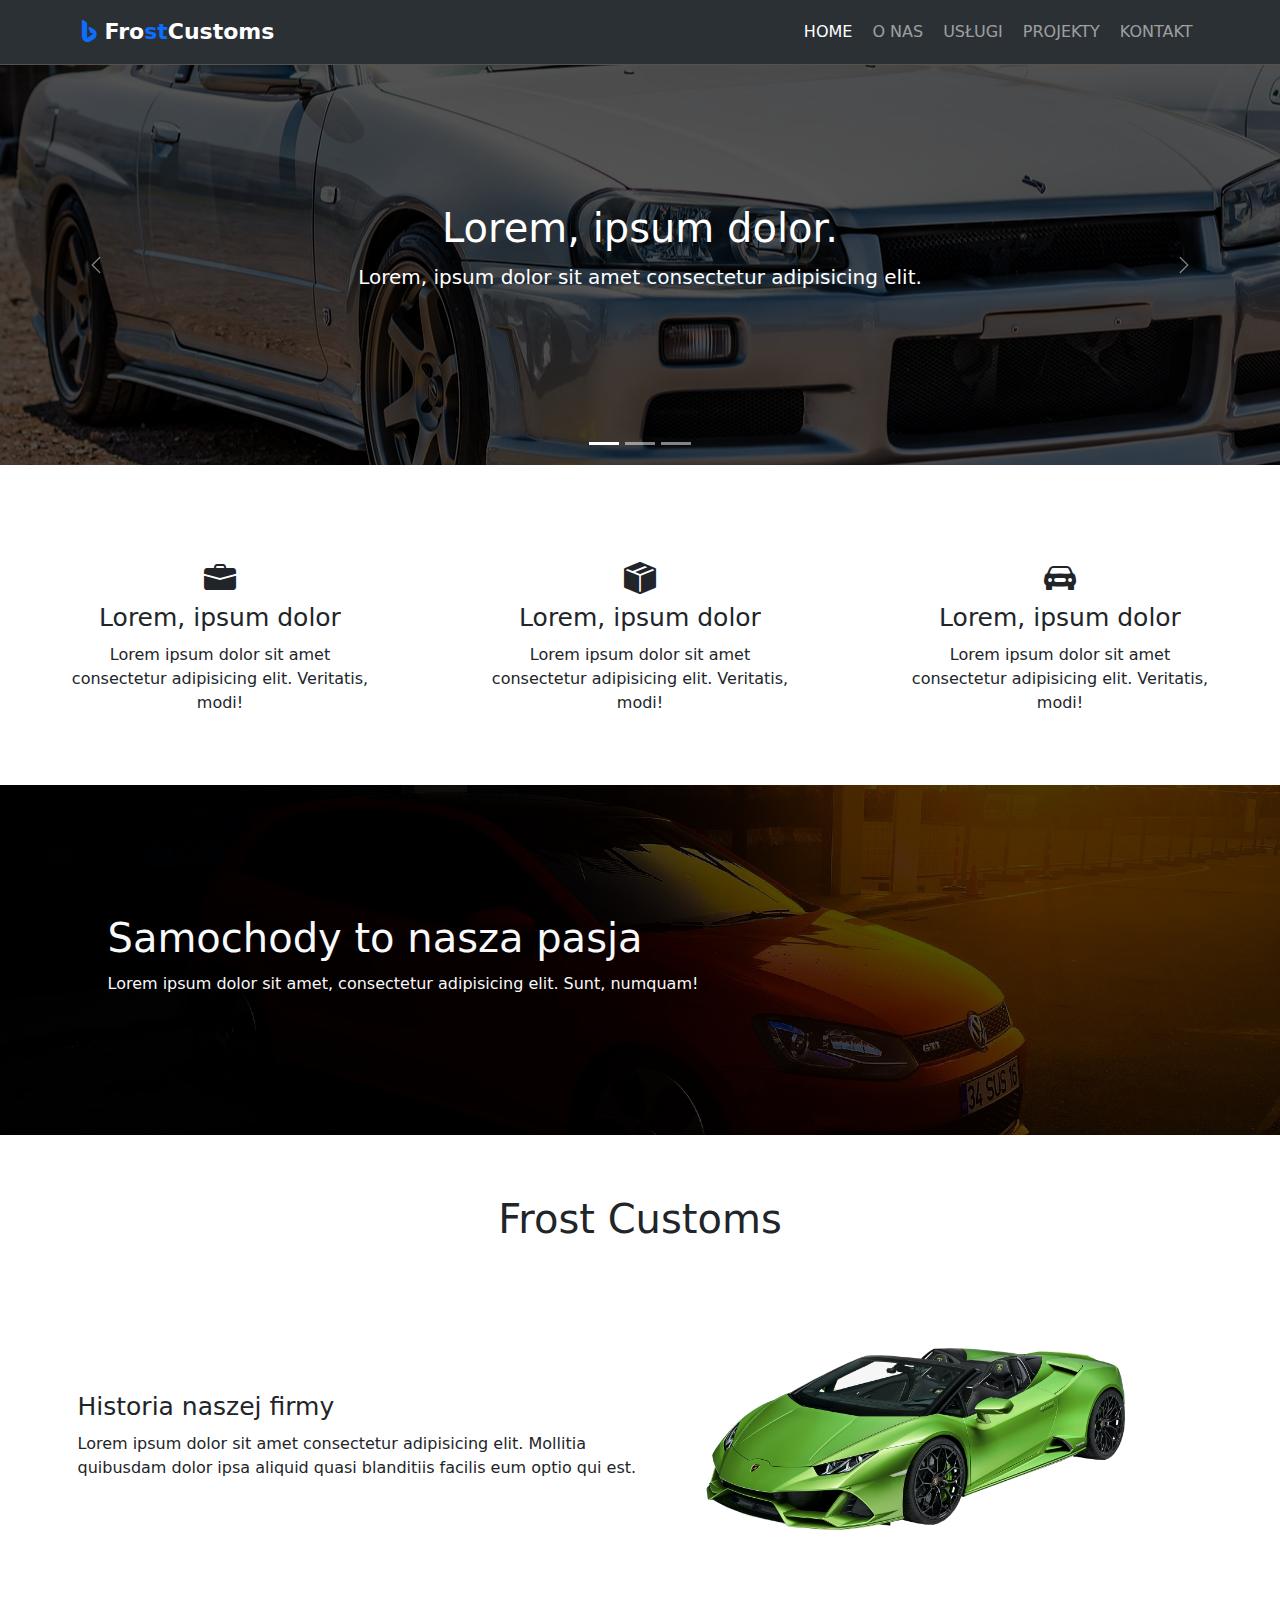
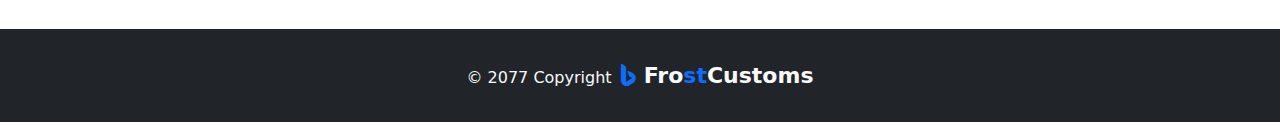
<file: index.html>
<!DOCTYPE html>
<html lang="en">
<head>
    <meta charset="UTF-8">
    <meta name="viewport" content="width=device-width, initial-scale=1.0">
    <title>Frost Customs</title>
    <link rel="stylesheet" href="css/bootstrap.css">
    <link rel="stylesheet" href="https://cdn.jsdelivr.net/npm/bootstrap-icons@1.11.3/font/bootstrap-icons.min.css">
    <link rel="stylesheet" href="css/style.css">
</head>
<body>
    <div _class="container">

    <nav class="navbar navbar-expand-lg bg-body-tertiary bg-dark border-bottom border-body py-4 sticky-top" data-bs-theme="dark">
        <div class="container">
            <div>
                <i class="bi bi-bing text-primary"></i>
                <a class="navbar-brand" href="#">Fro<span class="text-primary">st</span>Customs</a>
            </div>
            <div>
                <button class="navbar-toggler" type="button" data-bs-toggle="collapse" data-bs-target="#navbarNavAltMarkup" aria-controls="navbarNavAltMarkup" aria-expanded="false" aria-label="Toggle navigation">
                    <span class="navbar-toggler-icon"></span>
                    </button>
                    <div class="collapse navbar-collapse" id="navbarNavAltMarkup">
                    <div class="navbar-nav">
                      <a class="nav-link px-lg-3 active" href="#">Home</a>
                      <a class="nav-link px-lg-3" href="aboutUs.html">O nas</a>
                      <a class="nav-link px-lg-3" href="services.html">Usługi</a>
                      <a class="nav-link px-lg-3" href="projects.html">Projekty</a>
                      <a class="nav-link px-lg-3" href="contact.html">Kontakt</a>
                    </div>
                  </div>
            </div>
        </div>
    </nav>

    <header>
        <div id="carouselExampleCaptions" class="carousel slide">
            <div class="carousel-indicators">
              <button type="button" data-bs-target="#carouselExampleCaptions" data-bs-slide-to="0" class="active" aria-current="true" aria-label="Slide 1"></button>
              <button type="button" data-bs-target="#carouselExampleCaptions" data-bs-slide-to="1" aria-label="Slide 2"></button>
              <button type="button" data-bs-target="#carouselExampleCaptions" data-bs-slide-to="2" aria-label="Slide 3"></button>
            </div>
            <div class="carousel-inner text-light text-center">
              <div class="carousel-item carouselImgOne active">
                <div class="carousel-caption h-100 p-5 d-flex flex-column justify-content-end justify-content-md-center align-items-center">
                    <p class="display-3">Lorem, ipsum dolor.</p>
                    <p class="d-none d-sm-block">Lorem, ipsum dolor sit amet consectetur adipisicing elit.</p>
                </div>
                <div class="heroShadow"></div>
              </div>
              <div class="carousel-item carouselImgTwo">
                <div class="carousel-caption h-100 p-5 d-flex flex-column justify-content-end justify-content-md-center align-items-center">
                    <p class="display-3">Lorem, ipsum dolor.</p>
                    <p class="d-none d-sm-block">Lorem, ipsum dolor sit amet consectetur adipisicing elit.</p>
                </div>
                <div class="heroShadow"></div>
              </div>
              <div class="carousel-item carouselImgThree">
                <div class="carousel-caption h-100 p-5 d-flex flex-column justify-content-end justify-content-md-center align-items-center">
                    <p class="display-3">Lorem, ipsum dolor.</p>
                    <p class="d-none d-sm-block">Lorem, ipsum dolor sit amet consectetur adipisicing elit.</p>
                </div>
                <div class="heroShadow"></div>
              </div>
            </div>
            <button class="carousel-control-prev" type="button" data-bs-target="#carouselExampleCaptions" data-bs-slide="prev">
              <span class="carousel-control-prev-icon" aria-hidden="true"></span>
              <span class="visually-hidden">Previous</span>
            </button>
            <button class="carousel-control-next" type="button" data-bs-target="#carouselExampleCaptions" data-bs-slide="next">
              <span class="carousel-control-next-icon" aria-hidden="true"></span>
              <span class="visually-hidden">Next</span>
            </button>
          </div>
    </header>
    <main>
        <section id="home" class="home">
            <section class="home1 row py-5 px-3 mt-5 ">
                <div class="col-12 col-md-4 text-center py-5 w-25">
                    <i class="bi bi-briefcase-fill"></i>
                    <p class="display-4">Lorem, ipsum dolor</p>
                    <p>Lorem ipsum dolor sit amet consectetur adipisicing elit. Veritatis, modi!</p>
                </div>
                <div class="col-12 col-md-4 text-center py-5 w-25">
                    <i class="bi bi-box-seam-fill"></i>
                    <p class="display-4">Lorem, ipsum dolor</p>
                    <p>Lorem ipsum dolor sit amet consectetur adipisicing elit. Veritatis, modi!</p>
                </div>
                <div class="col-12 col-md-4 text-center py-5 w-25">
                    <i class="bi bi-car-front-fill"></i>
                    <p class="display-4">Lorem, ipsum dolor</p>
                    <p>Lorem ipsum dolor sit amet consectetur adipisicing elit. Veritatis, modi!</p>
                </div>
                
                
            </section>
            <section class="home2  home2Img">
                <div class="container h-100 d-flex flex-column justify-content-center">
                    <p class="display-3 text-light mx-5">Samochody to nasza pasja</p>
                    <p class="text-light mx-5">Lorem ipsum dolor sit amet, consectetur adipisicing elit. Sunt, numquam!</p>
                    <div class="heroShadow"></div>
                </div>
            </section>
            <section class="home3 p-5">
                <div class="row text-center p-5">
                    <p class="display-3">Frost Customs</p>
                </div>
                <div class="container">
                    <div class="row m-0 align-items-center">
                        <div class="col-md-6">
                            <p class="display-4">Historia naszej firmy</p>
                            <p>Lorem ipsum dolor sit amet consectetur adipisicing elit. Mollitia quibusdam dolor ipsa aliquid quasi blanditiis facilis eum optio qui est.</p>
                        </div>
                        <div class="col-md-6">
                            <img src="./img/car-4222013_1920.jpg" alt="Car" class="img-fluid">
                        </div>
                    </div>
                </div>
            </section>
        </section>
        <footer class="bg-dark text-light">
            <p class="py-5 mb-0 text-center">&copy; 2077 Copyright <i class="bi bi-bing text-primary"></i>
                <a class="navbar-brand" href="#">Fro<span class="text-primary">st</span>Customs</a></p>

        </footer>
    </main>


    <script src="js/bootstrap.js"></script>
    
</body>
</html>
</file>
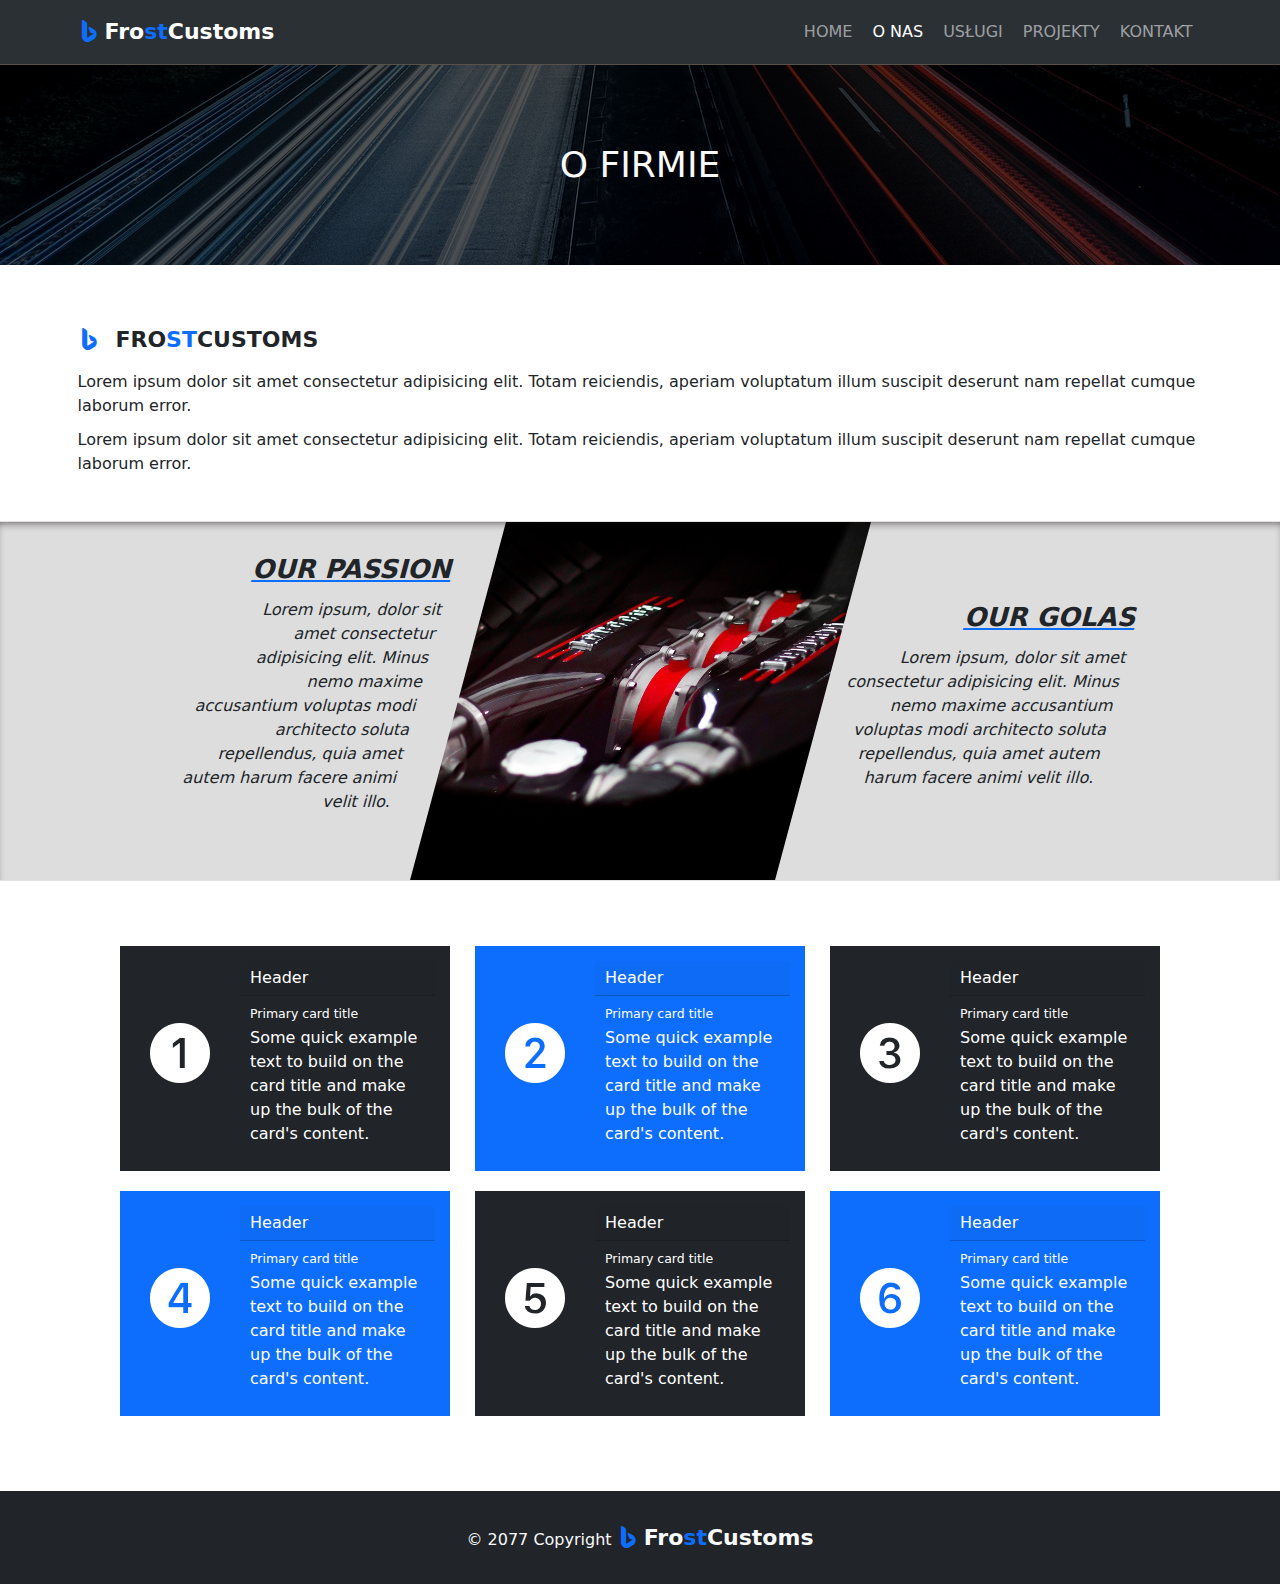
<file: aboutUs.html>
<!DOCTYPE html>
<html lang="en">
<head>
    <meta charset="UTF-8">
    <meta name="viewport" content="width=device-width, initial-scale=1.0">
    <title>Frost Customs</title>
    <link rel="stylesheet" href="css/bootstrap.css">
    <link rel="stylesheet" href="https://cdn.jsdelivr.net/npm/bootstrap-icons@1.11.3/font/bootstrap-icons.min.css">
    <link rel="stylesheet" href="css/style.css">
</head>
<body>
    <div _class="container">

    <nav class="navbar navbar-expand-lg bg-body-tertiary bg-dark border-bottom border-body py-4 sticky-top" data-bs-theme="dark">
        <div class="container">
            <div>
                <i class="bi bi-bing text-primary"></i>
                <a class="navbar-brand" href="#">Fro<span class="text-primary">st</span>Customs</a>
            </div>
            <div>
                <button class="navbar-toggler" type="button" data-bs-toggle="collapse" data-bs-target="#navbarNavAltMarkup" aria-controls="navbarNavAltMarkup" aria-expanded="false" aria-label="Toggle navigation">
                    <span class="navbar-toggler-icon"></span>
                    </button>
                    <div class="collapse navbar-collapse" id="navbarNavAltMarkup">
                    <div class="navbar-nav">
                      <a class="nav-link px-lg-3" href="index.html">Home</a>
                      <a class="nav-link px-lg-3 active" href="#">O nas</a>
                      <a class="nav-link px-lg-3" href="services.html">Usługi</a>
                      <a class="nav-link px-lg-3" href="projects.html">Projekty</a>
                      <a class="nav-link px-lg-3" href="contact.html">Kontakt</a>
                    </div>
                  </div>
            </div>
        </div>
    </nav>
    <main>
        <section class="topHero aboutUsHero">
            <p class="topHeroText text-light">O firmie</p>
            <div class="heroShadow"></div>
        </section>
        <section class="aboutUsTop py-5">
            <div class="container py-2">
                <p class="text-uppercase display-1"><i class="bi bi-bing text-primary"></i>
                    <a class="navbar-brand" href="#">Fro<span class="text-primary">st</span>Customs</a></p>
                    <p>Lorem ipsum dolor sit amet consectetur adipisicing elit. Totam reiciendis, aperiam voluptatum illum suscipit deserunt nam repellat cumque laborum error.</p>
                    <p>Lorem ipsum dolor sit amet consectetur adipisicing elit. Totam reiciendis, aperiam voluptatum illum suscipit deserunt nam repellat cumque laborum error.</p>
            </div>

        </section>
        <section class="aboutUsInfo aboutUsShadow border-top border-bottom">
            <div class="container">
                <div class="row m-0 justify-content-center">
                    <div class="col-lg-3 aboutUsTextLeft aboutUsText">
                        <h3>Our Passion</h3>
                        <p>Lorem ipsum, dolor sit amet consectetur adipisicing elit. Minus nemo maxime accusantium voluptas modi architecto soluta repellendus, quia amet autem harum facere animi velit illo.</p>
                    </div>
                    <img src="./img/ferrari-458-speciale-3173661_1280.jpg" alt="Car" class="d-lg-none aboutUsImg">
                    <img src="./img/ferrari-458-speciale-3173661_1280.jpg" alt="Car" class="aboutUsImg d-none d-lg-block col-lg-4">
                    <div class="col-lg-3 aboutUsTextRight aboutUsText">
                        <h3>Our Golas</h3>
                        <p>Lorem ipsum, dolor sit amet consectetur adipisicing elit. Minus nemo maxime accusantium voluptas modi architecto soluta repellendus, quia amet autem harum facere animi velit illo.</p>
                    </div>
                </div>
            </div>
        </section>
        <section class="aboutUsBottom py-5">
            <div class="container py-5">
                <div class="row row-cols-md-2 row-cols-lg-3 mx-5">
                    <div class="col-lg-4 col-md-6">
                        <div class="card text-bg-dark p-4 mb-3">
                            <div class="row">
                                <div class="d-flex col-4 justify-content-center align-items-center">
                                    <i class="bi bi-1-circle-fill"></i>
                                </div>
                                <div class="col-8">
                                    <div class="card-header">Header</div>
                                    <div class="card-body">
                                    <h5 class="card-title">Primary card title</h5>
                                    <p class="card-text">Some quick example text to build on the card title and make up the bulk of the card's content.</p>
                                </div>
                                </div>
                            </div>
                        </div>
                    </div>
                    <div class="col-lg-4 col-md-6">
                        <div class="card text-bg-primary p-4 mb-3">
                            <div class="row">
                                <div class="d-flex col-4 justify-content-center align-items-center">
                                    <i class="bi bi-2-circle-fill"></i>
                                </div>
                                <div class="col-8">
                                    <div class="card-header">Header</div>
                                    <div class="card-body">
                                    <h5 class="card-title">Primary card title</h5>
                                    <p class="card-text">Some quick example text to build on the card title and make up the bulk of the card's content.</p>
                                </div>
                                </div>
                            </div>
                        </div>
                    </div>
                    <div class="col-lg-4 col-md-6">
                        <div class="card text-bg-dark p-4 mb-3">
                            <div class="row">
                                <div class="d-flex col-4 justify-content-center align-items-center">
                                    <i class="bi bi-3-circle-fill"></i>
                                </div>
                                <div class="col-8">
                                    <div class="card-header">Header</div>
                                    <div class="card-body">
                                    <h5 class="card-title">Primary card title</h5>
                                    <p class="card-text">Some quick example text to build on the card title and make up the bulk of the card's content.</p>
                                </div>
                                </div>
                            </div>
                        </div>
                    </div>
                    <div class="col-lg-4 col-md-6">
                        <div class="card text-bg-primary p-4 mb-3">
                            <div class="row">
                                <div class="d-flex col-4 justify-content-center align-items-center">
                                    <i class="bi bi-4-circle-fill"></i>
                                </div>
                                <div class="col-8">
                                    <div class="card-header">Header</div>
                                    <div class="card-body">
                                    <h5 class="card-title">Primary card title</h5>
                                    <p class="card-text">Some quick example text to build on the card title and make up the bulk of the card's content.</p>
                                </div>
                                </div>
                            </div>
                        </div>
                    </div>
                    <div class="col-lg-4 col-md-6">
                        <div class="card text-bg-dark p-4 mb-3">
                            <div class="row">
                                <div class="d-flex col-4 justify-content-center align-items-center">
                                    <i class="bi bi-5-circle-fill"></i>
                                </div>
                                <div class="col-8">
                                    <div class="card-header">Header</div>
                                    <div class="card-body">
                                    <h5 class="card-title">Primary card title</h5>
                                    <p class="card-text">Some quick example text to build on the card title and make up the bulk of the card's content.</p>
                                </div>
                                </div>
                            </div>
                        </div>
                    </div>
                    <div class="col-lg-4 col-md-6">
                        <div class="card text-bg-primary p-4 mb-3">
                            <div class="row">
                                <div class="d-flex col-4 justify-content-center align-items-center">
                                    <i class="bi bi-6-circle-fill"></i>
                                </div>
                                <div class="col-8">
                                    <div class="card-header">Header</div>
                                    <div class="card-body">
                                    <h5 class="card-title">Primary card title</h5>
                                    <p class="card-text">Some quick example text to build on the card title and make up the bulk of the card's content.</p>
                                </div>
                                </div>
                            </div>
                        </div>
                    </div>
                </div>
            </div>
        </section>
    </main>
    <footer class="bg-dark text-light">
        <p class="py-5 mb-0 text-center">&copy; 2077 Copyright <i class="bi bi-bing text-primary"></i>
            <a class="navbar-brand" href="#">Fro<span class="text-primary">st</span>Customs</a></p>

    </footer>

    <script src="js/bootstrap.js"></script>
    
</body>
</html>
</file>
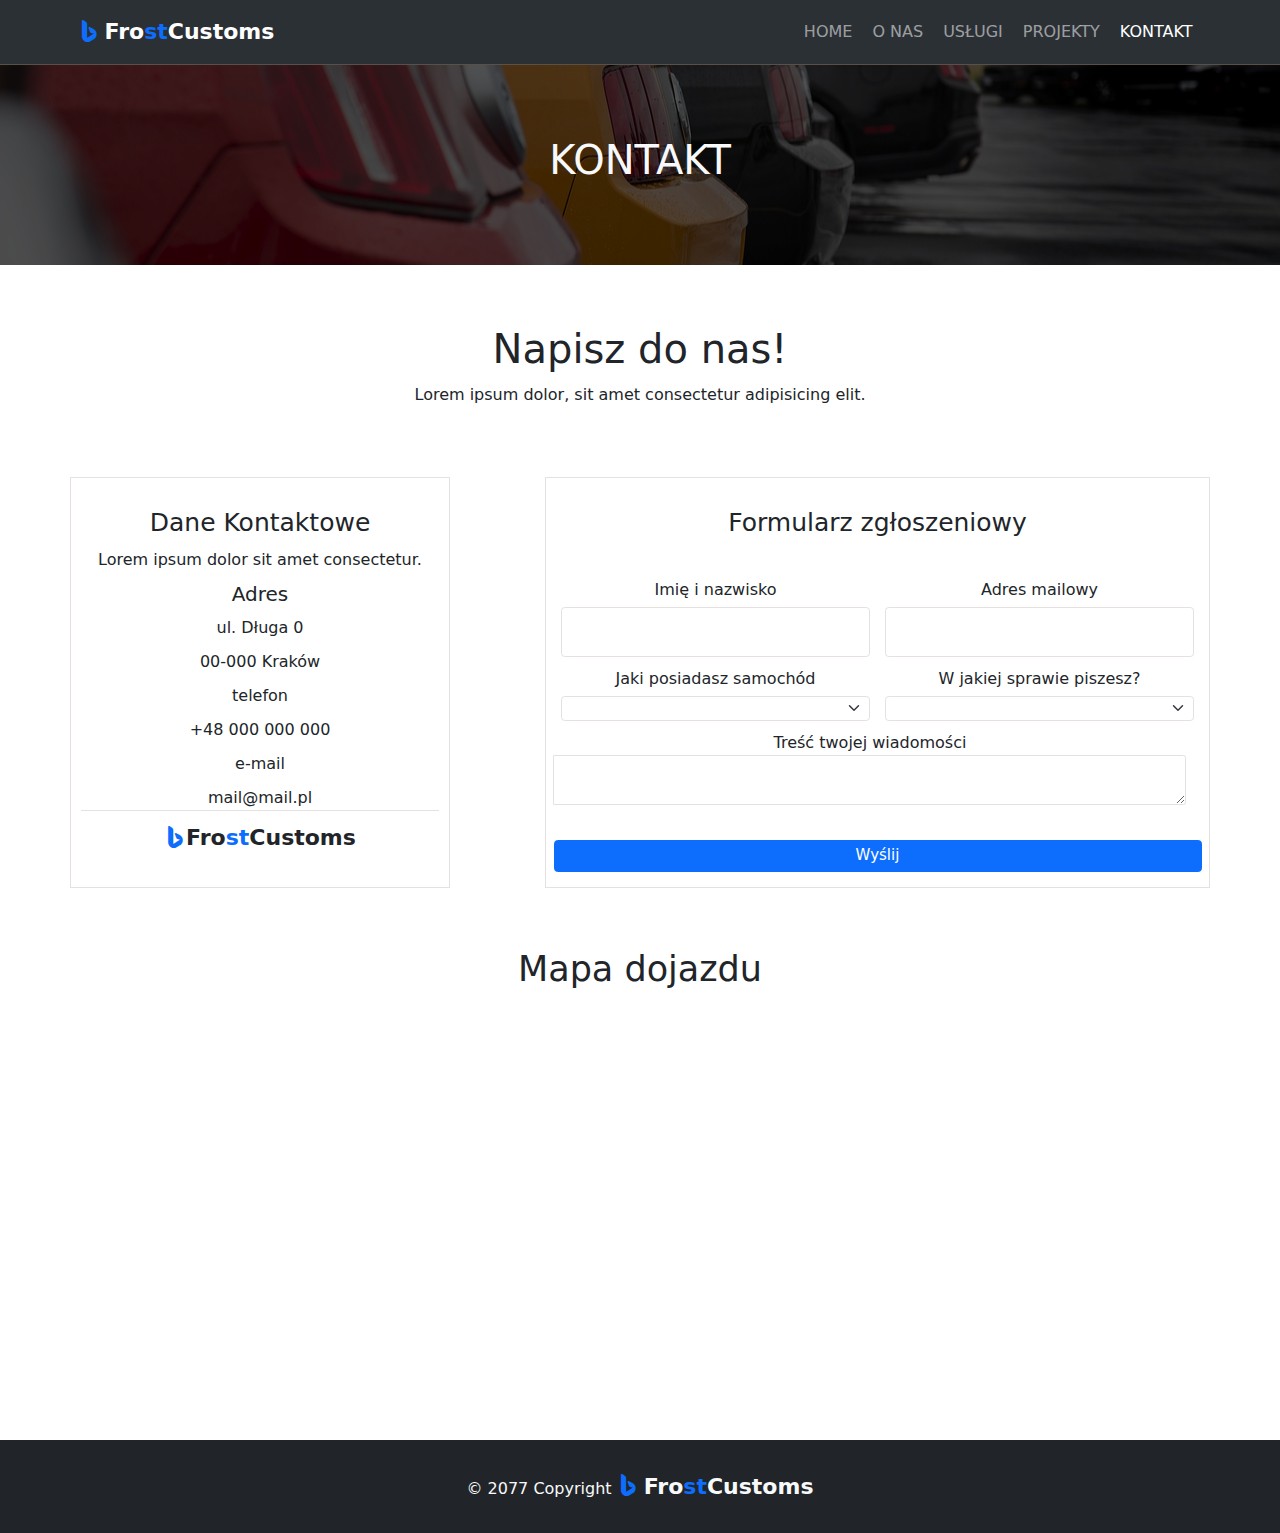
<file: contact.html>
<!DOCTYPE html>
<html lang="en">
<head>
    <meta charset="UTF-8">
    <meta name="viewport" content="width=device-width, initial-scale=1.0">
    <title>Document</title>
    <link rel="stylesheet" href="css/bootstrap.css">
    <link rel="stylesheet" href="https://cdn.jsdelivr.net/npm/bootstrap-icons@1.11.3/font/bootstrap-icons.min.css">
    <link rel="stylesheet" href="css/style.css">
</head>
<body>
    <nav class="navbar navbar-expand-lg bg-body-tertiary bg-dark border-bottom border-body py-4 sticky-top" data-bs-theme="dark">
        <div class="container">
            <div>
                <i class="bi bi-bing text-primary"></i>
                <a class="navbar-brand" href="#">Fro<span class="text-primary">st</span>Customs</a>
            </div>
            <div>
                <button class="navbar-toggler" type="button" data-bs-toggle="collapse" data-bs-target="#navbarNavAltMarkup" aria-controls="navbarNavAltMarkup" aria-expanded="false" aria-label="Toggle navigation">
                    <span class="navbar-toggler-icon"></span>
                    </button>
                    <div class="collapse navbar-collapse" id="navbarNavAltMarkup">
                    <div class="navbar-nav">
                      <a class="nav-link px-lg-3" href="index.html">Home</a>
                      <a class="nav-link px-lg-3" href="aboutUs.html">O nas</a>
                      <a class="nav-link px-lg-3" href="services.html">Usługi</a>
                      <a class="nav-link px-lg-3" href="projects.html">Projekty</a>
                      <a class="nav-link px-lg-3 active" href="#">Kontakt</a>
                    </div>
                  </div>
            </div>
        </div>
    </nav>
    <div class="contactBgImg d-flex justify-content-center align-items-center">
        <div class="heroShadow"></div>
        <div class="text-light text-uppercase">
            <p class="display-3">kontakt</p>
        </div>
    </div>
    <div class="container contact">
        <div class="text-center py-5">
            <p class="display-3 pt-5"><b>Napisz do nas!</b></p>
            <p class="pb-5">Lorem ipsum dolor, sit amet consectetur adipisicing elit.</p>
        </div>
        <div class="row pb-5">
            <div class="col-4 border text-center p-3 pt-5">
                <p class="display-5">Dane Kontaktowe</p>
                <p>Lorem ipsum dolor sit amet consectetur.</p>
                <p class="display-6">Adres</p>
                <p>ul. Długa 0</p>
                <p>00-000 Kraków</p>
                <p>telefon</p>
                <p>+48 000 000 000</p>
                <p>e-mail</p>
                <p class="border-bottom">mail@mail.pl</p>
                <i class="bi bi-bing text-primary"></i><a class="navbar-brand" href="#">Fro<span class="text-primary">st</span>Customs</a>
            </div>
            <div class="col-1"></div>
            <div class="col-7 border p-4 pt-5">
                <p class="display-5 text-center pb-5">Formularz zgłoszeniowy</p>
                <form>
                    <div class="row">
                        <div class="mb-3 col-12 col-md-6 text-center">
                            <label for="exampleInputEmail1" class="form-label">Imię i nazwisko</label>
                            <input type="email" class="form-control" id="exampleInputEmail1" aria-describedby="emailHelp">
                        </div>
                        <div class="mb-3 col-12 col-md-6 text-center marginLeft">
                            <label for="exampleInputPassword1" class="form-label">Adres mailowy</label>
                            <input type="password" class="form-control" id="exampleInputPassword1">
                        </div>
                        <div class="mb-3 col-12 col-md-6 text-center">
                            <label for="exampleInputPassword1" class="form-label">Jaki posiadasz samochód</label>
                            <select class="form-select" aria-label="Default select example">
                                <option></option>
                                <option value="1">Sportowy</option>
                                <option value="2">Zabytkowy</option>
                                <option value="3">Egzotyczny</option>
                              </select>
                        </div>
                        <div class="mb-3 col-12 col-md-6 text-center">
                            <label for="exampleInputPassword1" class="form-label">W jakiej sprawie piszesz?</label>
                            <select class="form-select" aria-label="Default select example">
                                <option selected></option>
                                <option value="1">Chcę kupić samochód</option>
                                <option value="2">Chcę naprawić samochód</option>
                                <option value="3">Chcę wypożyczyć samochód</option>
                                <option value="3">Innej</option>
                              </select>
                        </div>
                        <div class="input-group input-group-sm mb-3 text-center row">
                            <label for="inputmessage">Treść twojej wiadomości</label>
                            <textarea class="form-control" ></textarea>
                          </div>
                        <div class="mb-3 form-check">
                        </div>
                        <button type="submit" class="btn btn-primary">Wyślij</button>
                    </div>
                  </form>
            </div>
        </div>
        <div class="contact-map pb-5">
            <div class="d-flex flex-column align-items-center">
                <p class="display-4 pt-5 pb-3">Mapa dojazdu</p>
                <iframe src="https://www.google.com/maps/embed?pb=!1m18!1m12!1m3!1d40805.24428179504!2d18.680416345596324!3d50.2671383281046!2m3!1f0!2f0!3f0!3m2!1i1024!2i768!4f13.1!3m3!1m2!1s0x471131618b943db1%3A0x11eaf545d878a073!2sFunzeum!5e0!3m2!1spl!2spl!4v1735318825785!5m2!1spl!2spl" style="border:0;" allowfullscreen="" loading="lazy" referrerpolicy="no-referrer-when-downgrade" class="w-100"></iframe>
            </div>
        </div>
    </div>

    <footer class="bg-dark text-light">
        <p class="py-5 mb-0 text-center">&copy; 2077 Copyright <i class="bi bi-bing text-primary"></i>
            <a class="navbar-brand" href="#">Fro<span class="text-primary">st</span>Customs</a></p>

    </footer>

    <script src="js/bootstrap.js"></script>
</body>
</html>
</file>
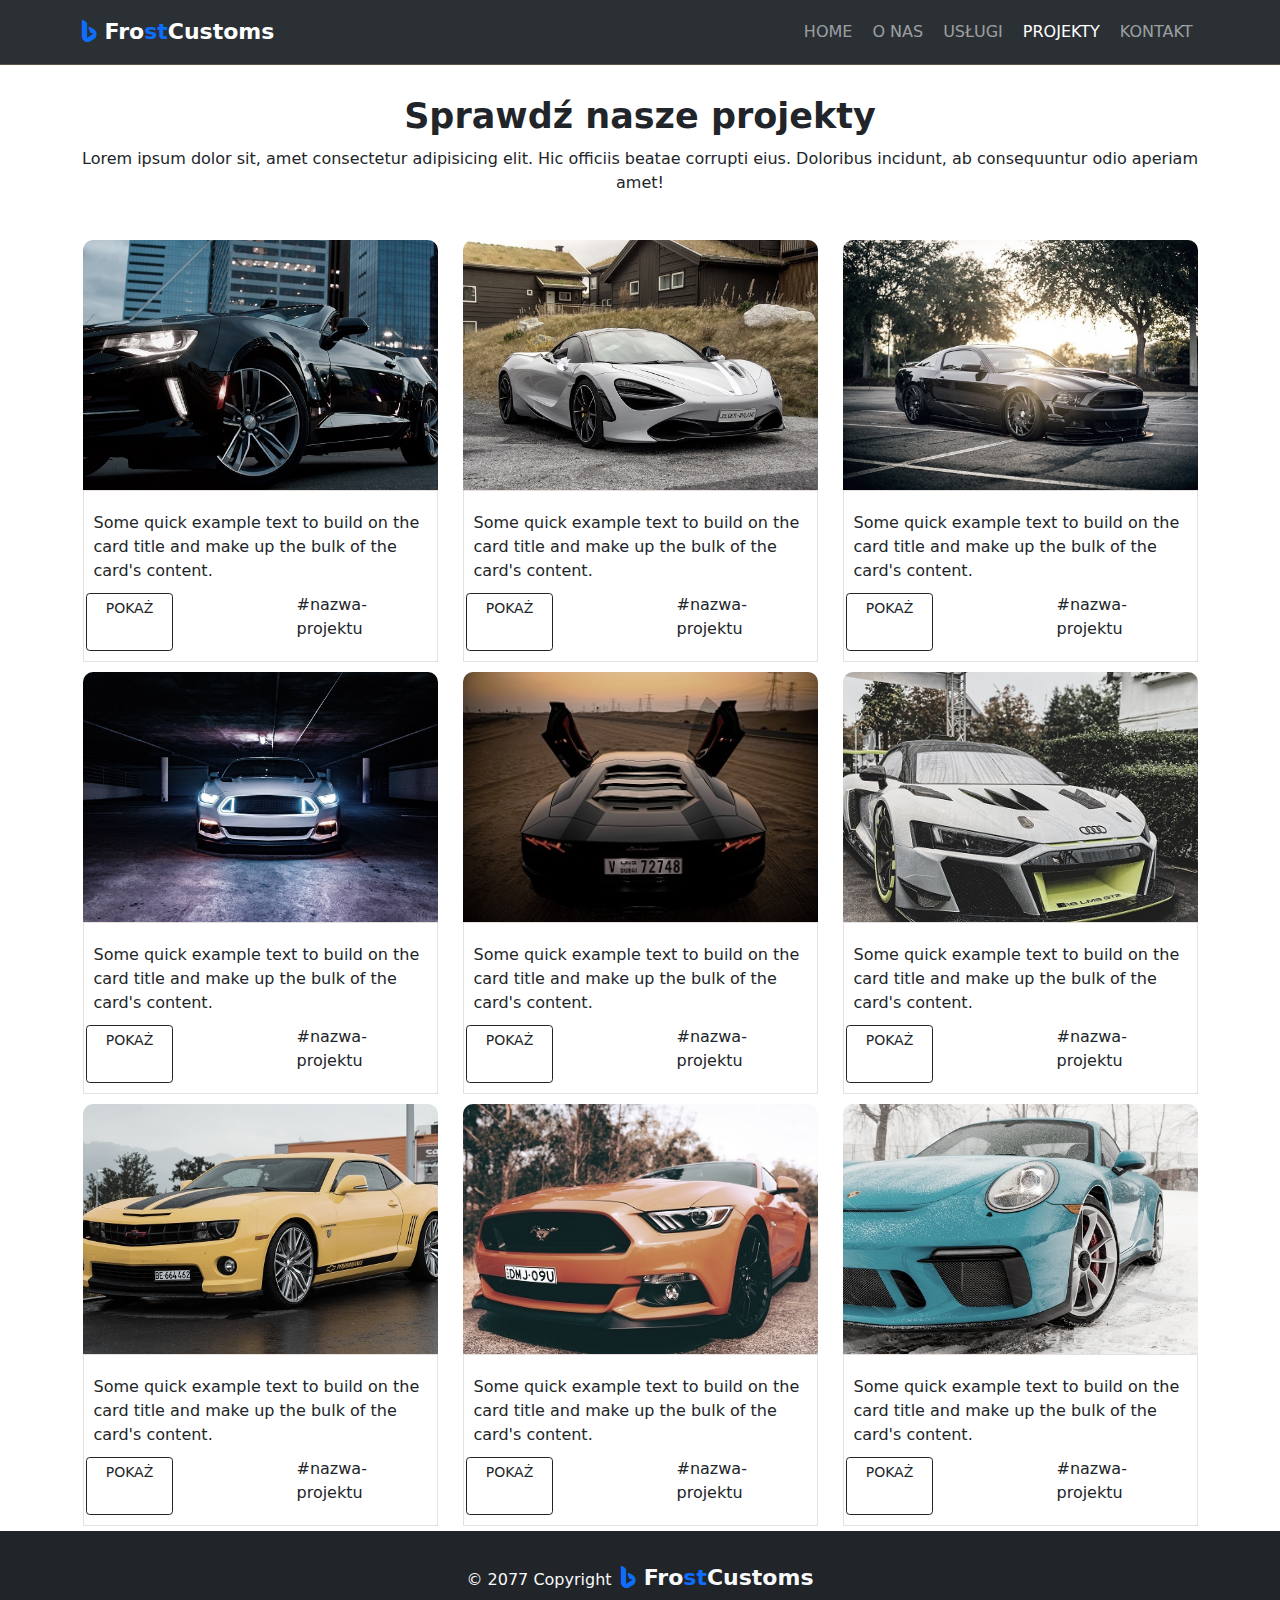
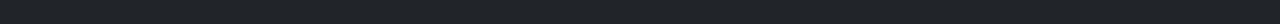
<file: projects.html>
<!DOCTYPE html>
<html lang="en">
<head>
    <meta charset="UTF-8">
    <meta name="viewport" content="width=device-width, initial-scale=1.0">
    <title>Document</title>
    <link rel="stylesheet" href="css/bootstrap.css">
    <link rel="stylesheet" href="https://cdn.jsdelivr.net/npm/bootstrap-icons@1.11.3/font/bootstrap-icons.min.css">
    <link rel="stylesheet" href="css/style.css">
</head>
<body>
    <nav class="navbar navbar-expand-lg bg-body-tertiary bg-dark border-bottom border-body py-4 sticky-top" data-bs-theme="dark">
        <div class="container">
            <div>
                <i class="bi bi-bing text-primary"></i>
                <a class="navbar-brand" href="#">Fro<span class="text-primary">st</span>Customs</a>
            </div>
            <div>
                <button class="navbar-toggler" type="button" data-bs-toggle="collapse" data-bs-target="#navbarNavAltMarkup" aria-controls="navbarNavAltMarkup" aria-expanded="false" aria-label="Toggle navigation">
                    <span class="navbar-toggler-icon"></span>
                    </button>
                    <div class="collapse navbar-collapse" id="navbarNavAltMarkup">
                    <div class="navbar-nav">
                      <a class="nav-link px-lg-3" href="index.html">Home</a>
                      <a class="nav-link px-lg-3" href="aboutUs.html">O nas</a>
                      <a class="nav-link px-lg-3" href="services.html">Usługi</a>
                      <a class="nav-link px-lg-3 active" href="#">Projekty</a>
                      <a class="nav-link px-lg-3" href="contact.html">Kontakt</a>
                    </div>
                  </div>
            </div>
        </div>
    </nav>
<div class="container projects">
    <div class="text-center">
        <p class="display-4 pt-5">Sprawdź nasze projekty</p>
        <p class="pb-5">Lorem ipsum dolor sit, amet consectetur adipisicing elit. Hic officiis beatae corrupti eius. Doloribus incidunt, ab consequuntur odio aperiam amet!</p>
    </div>
    <div class="row">
            <div class="card col-lg-4 col-md-6 col-12 borderWhite">
                <img src="./img/project1.jpg" class="card-img-top" alt="...">
                <div class="card-body border">
                  <p class="card-text pt-3">Some quick example text to build on the card title and make up the bulk of the card's content.</p>
                  <div class="row d-flex justify-content-between">
                    <a href="#" class="btn btn-outline-dark col-3">POKAŻ</a>
                    <p class="col-5">#nazwa-projektu</p>
                  </div>
                </div>
            </div>

            <div class="card col-lg-4 col-md-6 col-12 borderWhite">
                <img src="./img/project2.jpg" class="card-img-top" alt="...">
                <div class="card-body border">
                  <p class="card-text pt-3">Some quick example text to build on the card title and make up the bulk of the card's content.</p>
                  <div class="row d-flex justify-content-between">
                    <a href="#" class="btn btn-outline-dark col-3">POKAŻ</a>
                    <p class="col-5">#nazwa-projektu</p>
                  </div>
                </div>
            </div>
            <div class="card col-lg-4 col-md-6 col-12 borderWhite">
                <img src="./img/project3.jpg" class="card-img-top" alt="...">
                <div class="card-body border">
                  <p class="card-text pt-3">Some quick example text to build on the card title and make up the bulk of the card's content.</p>
                  <div class="row d-flex justify-content-between">
                    <a href="#" class="btn btn-outline-dark col-3">POKAŻ</a>
                    <p class="col-5">#nazwa-projektu</p>
                  </div>
                </div>
            </div>

            <div class="card col-lg-4 col-md-6 col-12 borderWhite">
                <img src="./img/project4.jpg" class="card-img-top" alt="...">
                <div class="card-body border">
                  <p class="card-text pt-3">Some quick example text to build on the card title and make up the bulk of the card's content.</p>
                  <div class="row d-flex justify-content-between">
                    <a href="#" class="btn btn-outline-dark col-3">POKAŻ</a>
                    <p class="col-5">#nazwa-projektu</p>
                  </div>
                </div>
            </div>
            <div class="card col-lg-4 col-md-6 col-12 borderWhite">
                <img src="./img/project5.jpg" class="card-img-top" alt="...">
                <div class="card-body border">
                  <p class="card-text pt-3">Some quick example text to build on the card title and make up the bulk of the card's content.</p>
                  <div class="row d-flex justify-content-between">
                    <a href="#" class="btn btn-outline-dark col-3">POKAŻ</a>
                    <p class="col-5">#nazwa-projektu</p>
                  </div>
                </div>
            </div>

            <div class="card col-lg-4 col-md-6 col-12 borderWhite">
                <img src="./img/project6.jpg" class="card-img-top" alt="...">
                <div class="card-body border">
                  <p class="card-text pt-3">Some quick example text to build on the card title and make up the bulk of the card's content.</p>
                  <div class="row d-flex justify-content-between">
                    <a href="#" class="btn btn-outline-dark col-3">POKAŻ</a>
                    <p class="col-5">#nazwa-projektu</p>
                  </div>
                </div>
            </div>
            <div class="card col-lg-4 col-md-6 col-12 borderWhite mx-0">
                <img src="./img/project7.jpg" class="card-img-top" alt="...">
                <div class="card-body border">
                  <p class="card-text pt-3">Some quick example text to build on the card title and make up the bulk of the card's content.</p>
                  <div class="row d-flex justify-content-between">
                    <a href="#" class="btn btn-outline-dark col-3">POKAŻ</a>
                    <p class="col-5">#nazwa-projektu</p>
                  </div>
                </div>
            </div>

            <div class="card col-lg-4 col-md-6 col-12 borderWhite">
                <img src="./img/project8.jpg" class="card-img-top" alt="...">
                <div class="card-body border">
                  <p class="card-text pt-3">Some quick example text to build on the card title and make up the bulk of the card's content.</p>
                  <div class="row d-flex justify-content-between">
                    <a href="#" class="btn btn-outline-dark col-3">POKAŻ</a>
                    <p class="col-5">#nazwa-projektu</p>
                  </div>
                </div>
            </div>
            <div class="card col-lg-4 col-md-6 col-12 borderWhite">
                <img src="./img/project9.jpg" class="card-img-top" alt="...">
                <div class="card-body border">
                  <p class="card-text pt-3">Some quick example text to build on the card title and make up the bulk of the card's content.</p>
                  <div class="row d-flex justify-content-between">
                    <a href="#" class="btn btn-outline-dark col-3">POKAŻ</a>
                    <p class="col-5">#nazwa-projektu</p>
                  </div>
                </div>
            </div>           
        </div>
    </div>
</div>

    <footer class="bg-dark text-light">
        <p class="py-5 mb-0 text-center">&copy; 2077 Copyright <i class="bi bi-bing text-primary"></i>
            <a class="navbar-brand" href="#">Fro<span class="text-primary">st</span>Customs</a></p>

    </footer>
    <script src="js/bootstrap.js"></script>
</body>
</html>
</file>
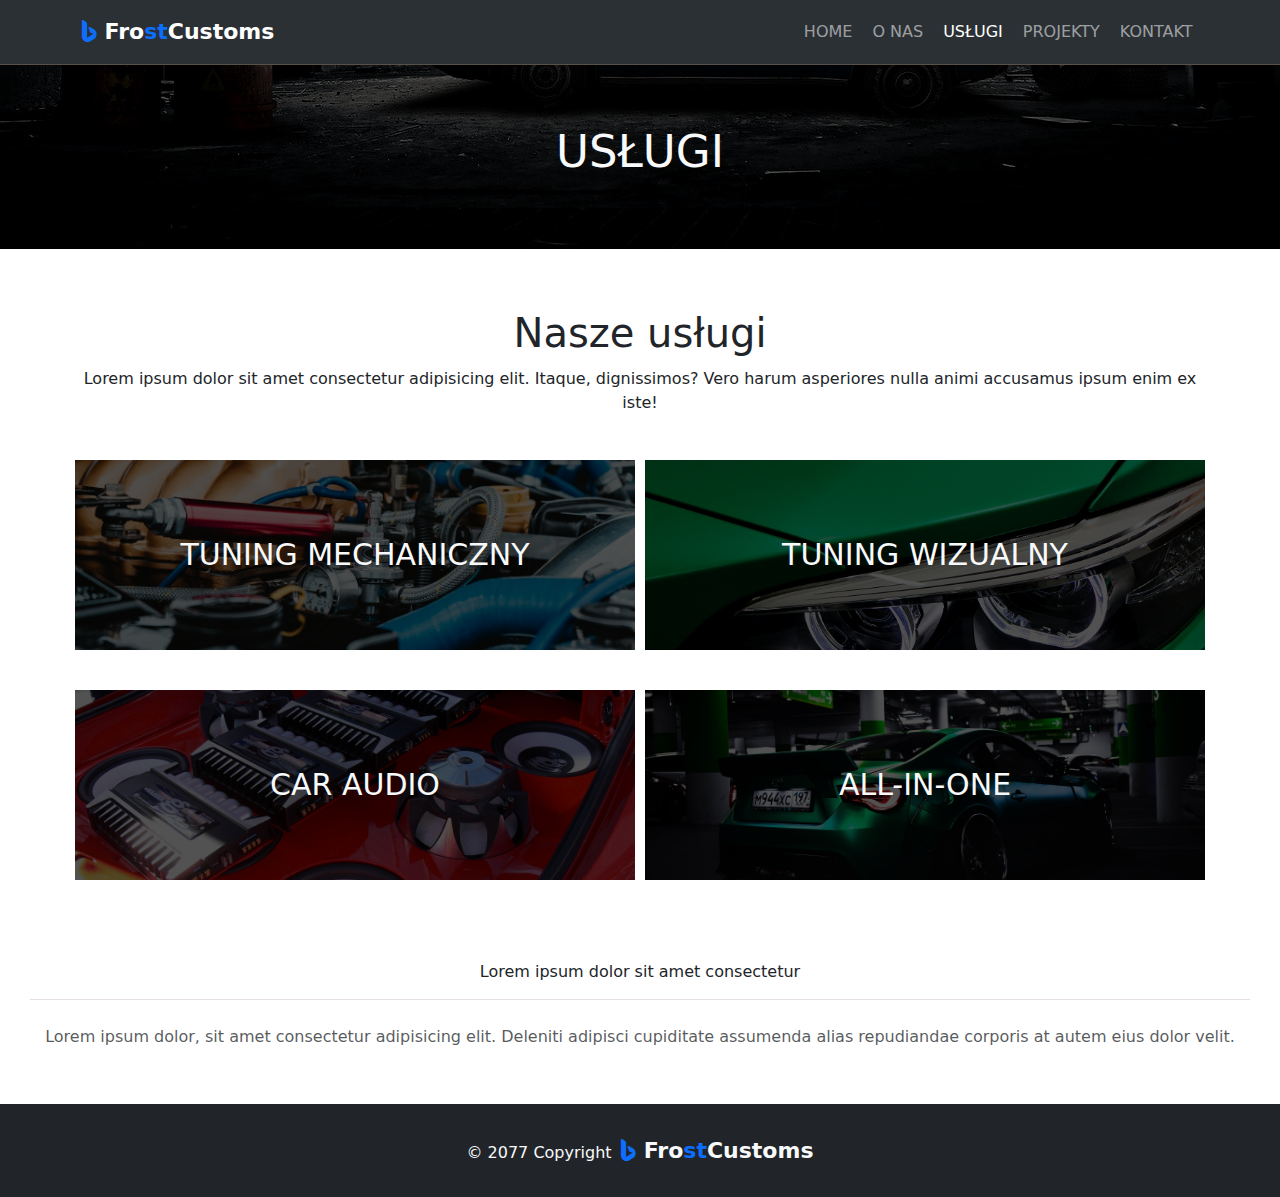
<file: services.html>
<!DOCTYPE html>
<html lang="en">
<head>
    <meta charset="UTF-8">
    <meta name="viewport" content="width=device-width, initial-scale=1.0">
    <title>Document</title>
    <link rel="stylesheet" href="css/bootstrap.css">
    <link rel="stylesheet" href="https://cdn.jsdelivr.net/npm/bootstrap-icons@1.11.3/font/bootstrap-icons.min.css">
    <link rel="stylesheet" href="css/style.css">
</head>

<body>
    <nav class="navbar navbar-expand-lg bg-body-tertiary bg-dark border-bottom border-body py-4 sticky-top" data-bs-theme="dark">
        <div class="container">
            <div>
                <i class="bi bi-bing text-primary"></i>
                <a class="navbar-brand" href="#">Fro<span class="text-primary">st</span>Customs</a>
            </div>
            <div>
                <button class="navbar-toggler" type="button" data-bs-toggle="collapse" data-bs-target="#navbarNavAltMarkup" aria-controls="navbarNavAltMarkup" aria-expanded="false" aria-label="Toggle navigation">
                    <span class="navbar-toggler-icon"></span>
                    </button>
                    <div class="collapse navbar-collapse" id="navbarNavAltMarkup">
                    <div class="navbar-nav">
                    <a class="nav-link px-lg-3" href="index.html">Home</a>
                    <a class="nav-link px-lg-3" href="abouUs.html">O nas</a>
                    <a class="nav-link px-lg-3 active" href="#">Usługi</a>
                    <a class="nav-link px-lg-3" href="projects.html">Projekty</a>
                    <a class="nav-link px-lg-3" href="contact.html">Kontakt</a>
                    </div>
                </div>
            </div>
        </div>
    </nav>
    <div class="servicesBgImg">
        <div class="heroShadow"></div>
        <div class="text-center text-light py-5">
            <p class="display-2 py-5">USŁUGI</p>
        </div>
    </div>
    <section class="OurServices">
        <div class="text-center py-5 container">
            <p class="display-3 pt-5">Nasze usługi</p>
            <p>Lorem ipsum dolor sit amet consectetur adipisicing elit. Itaque, dignissimos? Vero harum asperiores nulla animi accusamus ipsum enim ex iste!</p>
            <div class="row">
                <div class="servicesBgImg1 borderWhite col-md-6 col-12 text-light d-flex align-items-center justify-content-center mt-5">
                    <div class="heroShadow"></div>
                    <p class="display-5">tuning mechaniczny</p>
                </div>
                <div class="servicesBgImg2 borderWhite col-md-6 col-12 text-light d-flex align-items-center justify-content-center mt-5">
                    <div class="heroShadow"></div>
                    <p class="display-5">tuning wizualny</p>
                </div>
                <div class="servicesBgImg3 borderWhite col-md-6 text-light  d-flex align-items-center justify-content-center mt-5">
                    <div class="heroShadow"></div>
                    <p class="display-5">car audio</p>
                </div>
                <div class="servicesBgImg4 borderWhite col-md-6 text-light  d-flex align-items-center justify-content-center mt-5">
                    <div class="heroShadow"></div>
                    <p class="display-5">all-in-one</p>
                </div>
            </div>
        </div>
        <div class="text-center p-5">
            <p class="p-4  border-bottom">Lorem ipsum dolor sit amet consectetur</p>
            <p class="text-muted p-4">Lorem ipsum dolor, sit amet consectetur adipisicing elit. Deleniti adipisci cupiditate assumenda alias repudiandae corporis at autem eius dolor velit.</p>
        </div>
    </section>
    <footer class="bg-dark text-light">
        <p class="py-5 mb-0 text-center">&copy; 2077 Copyright <i class="bi bi-bing text-primary"></i>
            <a class="navbar-brand" href="#">Fro<span class="text-primary">st</span>Customs</a></p>

    </footer>
    <script src="js/bootstrap.js"></script>
</body>
</html>
</file>
<file: css/style.css>
* {
    box-sizing: border-box;
    margin: 0;
    padding: 0;
}
html {
    font-size: 62.5%;
}

.heroShadow {
    position: absolute;
    top: 0;
    left: 0;
    width: 100%;
    height: 100%;
    background-color: #000000ad;
    z-index: -1;
}

body {
    font-size: 1.6rem;
}

.topHero {
    position: relative;
    height: 200px;
    background-size: cover;
    z-index: 0;
}
.topHeroText {
    display: flex;
    justify-content: center;
    align-items: center;
    font-size: 3.6rem;
    height: 100%;
    text-transform: uppercase;
}

/* override bootstrapper style because it makes page to be 102% widht for some reason - only for home 100 width */
.home .row { 
    --bs-gutter-x: 0px;
}
.border-bottom {
    border: 0px;
}

/* nawigacja */
.nav-link {
    text-transform: uppercase;
}
.navbar-brand {
    font-size: 2.2rem;
    font-weight: 700;
}
.bi-bing {
    font-size: 2.2rem;
}
.navbar .navbar-toggler {
    font-size: 2.2rem
}


/* header */
header {
    font-size: 2rem;
}
.carouselImgOne {
    background-image: url('../img/main-carousel-1.jpg');
}
.carouselImgTwo {
    background-image: url('../img/main-carousel-2.jpg');
}
.carouselImgThree {
    background-image: url('../img/main-carousel-3.jpg');
}
.carousel-item {
    position: relative;
    height: 400px;
    background-position: center;
    background-size: cover;
    z-index: 0;
}

@media (min-width: 1400px) {
    .carousel-item {
        height: 600px;
    }
    .carouselImgOne {
        background-image: url('../img/main-carousel-1-hq.jpg');
    }
    .carouselImgTwo {
        background-image: url('../img/main-carousel-2-hq.jpg');
    }
    .carouselImgThree {
        background-image: url('../img/main-carousel-3-hq.jpg');
    }
}

/*main*/
.home i {
    font-size: 3.2rem;
}
.home .display-4 {
    font-size: 2.5rem;
    font-weight: 500;
}
.home1 {
    justify-content: space-around;
}
.home2Img {
    position: relative;
    background-image: url('../img/sunset-685927_1920.jpg');
    background-position: center;
    background-size: cover;
    height: 350px;
    z-index: 0;
}
.home .display-3 {
    font-weight: 500;
} 



/* footer */
footer {
    font-size: 1.6rem;
}



/*about us */
.aboutUsHero {
    background-image: url(../img/highway-2025863_1280.jpg);
    background-position: bottom;
}


.aboutUsInfo {
    background-color: rgb(221, 221, 221);
}
.aboutUsInfo .container {
    padding: 2em 0.5em;
}
.aboutUsText {
    padding: 1.8rem;
}
.aboutUsText h3 {
    margin-bottom: 0.5em;
    font-size: 2.6rem;
    text-transform: uppercase;
    font-weight: bold;
    text-decoration: underline #0d6efd;

}
.aboutUsTextRight {
    text-align: right;
}
.aboutUsImg {
    height: 300px;
    object-fit: cover;
}
@media (min-width: 992px) {
    .aboutUsInfo .container {
        padding: 0;
    }
    .aboutUsShadow {
        box-shadow: inset 0 5px 10px -5px rgba(0, 0, 0, 0.692);
    }
    .aboutUsText {
        padding: 5em 0;
        transform: skew(-15deg);
    }
    .aboutUsTextLeft {
        padding: 2em;
        text-align: right;
    }
    .aboutUsTextRoght {
        padding-left: 2em;
        text-align: left;
    }
    .aboutUsImg {
        height: auto;
        transform: skew(-15deg);
    }
}

.cardDark {
    background-color: #333;
}
.cardBlue {
    background-color: #0d6efd;
}.aboutUsBottom i {
    font-size: 60px;
    height: 100%;
}
.card {
    border: 5px solid white;
}
.card i 
{
    height: 50%;
}



/*services */
.servicesBgImg {
    background-image: url(../img/car-3126964_1280.jpg);
    background-position: bottom;
    background-size: cover;
    position: relative;
    z-index: 0;
}

.borderWhite {
    border: 5px solid white;
}

.servicesBgImg1 {
    background-image: url(../img/engine.jpg);
    height: 200px;
    position: relative;
    z-index: 0;
    background-position: center;
    background-size: cover;
}
.servicesBgImg2 {
    background-image: url(../img/visual.jpg);
    height: 200px;
    position: relative;
    z-index: 0;
    background-position: center;
    background-size: cover;
}
.servicesBgImg3 {
    background-image: url(../img/car-audio.jpg);
    height: 200px;
    position: relative;
    z-index: 0;
    background-position: center;
    background-size: cover;
}
.servicesBgImg4 {
    background-image: url(../img/allinone.jpg);
    height: 200px;
    position: relative;
    z-index: 0;
    background-position: center;
    background-size: cover;
}
.OurServices .display-5 {
    text-transform: uppercase;
    margin: 10px;
}


/*PROJECTS*/

.projects img{
    height: 250px;
    width: 100%;
    object-fit: cover;
    filter: grayscale(0.5);
    -moz-border-radius: 0px;
    -webkit-border-radius: 3px 3px 0px 0px;
    border-radius: 10px 10px 0px 0px; 
}
.projects .display-4 {
    font-weight: 600;
}
.projects a {
    font-size: 1.4rem;
}



/*CONTACT*/
.contactBgImg {
    background-image: url(../img/shelby-3821715_1280.jpg);
    height: 200px;
    background-position: center;
    position: relative;
    z-index: 0;
}
.form-control {
    height: 50px;
}
.contact .display-5 {
    font-weight: 500;
    font-size: 2.5rem;
}
.contact .display-6 {
    font-weight: 500;
    font-size: 2rem;
}
.contact button {
    font-size: 1.5rem;
}
.contact-map iframe {
    height: 400px;
}
.contact-map .display-4 {
    font-weight: 400;
}
</file>
